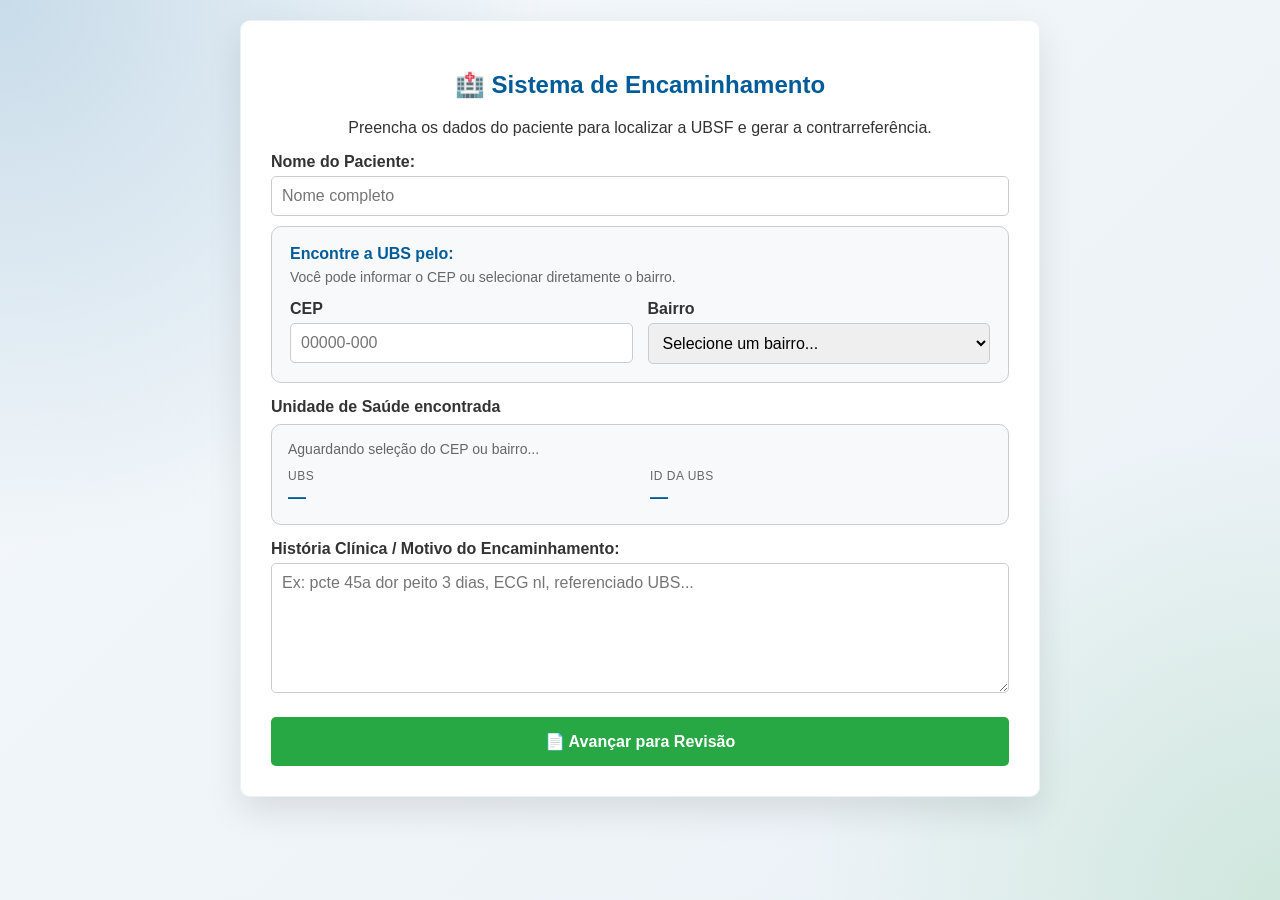
<file: index.html>
<!DOCTYPE html>
<html lang="pt-BR">
<head>
  <meta charset="UTF-8">
  <meta name="viewport" content="width=device-width, initial-scale=1.0">
  <title>Sistema de Contrarreferência - SUS Campina Grande</title>

  <link rel="stylesheet" href="css/style.css">
  <link rel="stylesheet" href="css/print.css" media="print">
</head>
<body>
  <main class="app">
    <section class="container" id="tela-formulario">
      <header class="page-header">
        <h1>🏥 Sistema de Encaminhamento</h1>
        <p>Preencha os dados do paciente para localizar a UBSF e gerar a contrarreferência.</p>
      </header>

      <form id="form-encaminhamento">
        <div class="form-group">
          <label for="paciente">Nome do Paciente:</label>
          <input type="text" id="paciente" name="paciente" placeholder="Nome completo">
        </div>

        <div class="form-group">
          <div class="campo-opcao">
            <p class="campo-opcao-titulo">Encontre a UBS pelo:</p>
            <p class="campo-opcao-subtitulo">Você pode informar o CEP ou selecionar diretamente o bairro.</p>

            <div class="linha-opcoes">
              <div class="coluna-opcao">
                <label for="cep">CEP</label>
                <input type="text" id="cep" name="cep" placeholder="00000-000" maxlength="9">
                <div id="loading-cep" class="loading">Buscando endereço...</div>
              </div>

              <div class="coluna-opcao">
                <label for="bairro">Bairro</label>
                <select id="bairro" name="bairro">
                  <option value="">Selecione...</option>
                </select>
              </div>
            </div>
          </div>
        </div>

        <div class="form-group">
          <label>Unidade de Saúde encontrada</label>

          <div class="resultado-ubs" id="resultado-ubs">
            <p class="resultado-ubs-status" id="ubs-status">
              Aguardando seleção do CEP ou bairro...
            </p>

            <div class="resultado-ubs-info">
              <div class="resultado-ubs-item">
                <span class="resultado-ubs-label">UBS</span>
                <strong id="ubs-encontrada">—</strong>
              </div>

              <div class="resultado-ubs-item">
                <span class="resultado-ubs-label">ID da UBS</span>
                <strong id="ubs-id">—</strong>
              </div>
            </div>
          </div>
        </div>

        <div class="form-group">
          <label for="historia">História Clínica / Motivo do Encaminhamento:</label>
          <textarea id="historia" name="historia" rows="6" placeholder="Ex: pcte 45a dor peito 3 dias, ECG nl, referenciado UBS..."></textarea>
        </div>

        <button type="button" id="btn-avancar" class="btn-principal">
          📄 Avançar para Revisão
        </button>
      </form>
    </section>

    <section class="container" id="tela-preview">
      <header class="page-header">
        <h2>Revisão do Encaminhamento</h2>
        <p>É possíve alterar a descrição apenas clicando no campo abaixo. Após os ajustes, gere o documento finalizado para o paciente clicando em 'Confirmar e Imprimir'.</p>
      </header>

      <div class="card-revisao">
        <p><strong>Paciente:</strong> <span id="rev-paciente"></span></p>
        <p><strong>Unidade de Destino:</strong> <span id="rev-ubs" class="texto-destaque"></span></p>
        <p><strong>ID da UBS:</strong> <span id="rev-ubs-id"></span></p>

        <div class="form-group">
          <label for="rev-historia">História Clínica / Conduta (Melhorada por IA):</label>
          <textarea id="rev-historia" name="rev-historia" rows="8"></textarea>
        </div>
      </div>

      <div class="botoes-acao">
        <button type="button" class="btn-voltar" id="btn-voltar">⬅️ Voltar</button>
        <button type="button" class="btn-principal" id="btn-imprimir">🖨️ Confirmar e Imprimir</button>
      </div>
    </section>

    <section id="documento-oficial">
      <div class="cabecalho">
        <h2>PREFEITURA MUNICIPAL DE CAMPINA GRANDE</h2>
        <h3>SECRETARIA MUNICIPAL DE SAÚDE</h3>
        <p>CONTRARREFERÊNCIA / ENCAMINHAMENTO</p>
      </div>

      <div class="campo-impresso"><strong>Paciente:</strong> <br> <span id="print-paciente"></span></div>
      <div class="campo-impresso">
        <strong>Unidade de Destino (UBSF/Centro de Saúde):</strong> <br>
        <span id="print-ubs"></span>
      </div>

      <div class="campo-impresso">
        <strong>ID da UBS:</strong> <br>
        <span id="print-ubs-id"></span>
      </div>

      <hr>

      <h3>Histórico Clínico e Conduta:</h3>
      <div class="campo-impresso" id="print-historia"></div>

      <div class="assinatura">
        Assinatura e Carimbo do Médico<br>
        Urgência/Emergência
      </div>

      <div class="rodape-sis">
        Documento gerado eletronicamente pelo Sistema Integrado de Saúde.
      </div>

      <div class="versao-canto">
        v3.2.0
      </div>
    </section>
  </main>

  <script src="js/data.js" defer></script>
  <script src="js/app.js" defer></script>
</body>
</html>
</file>
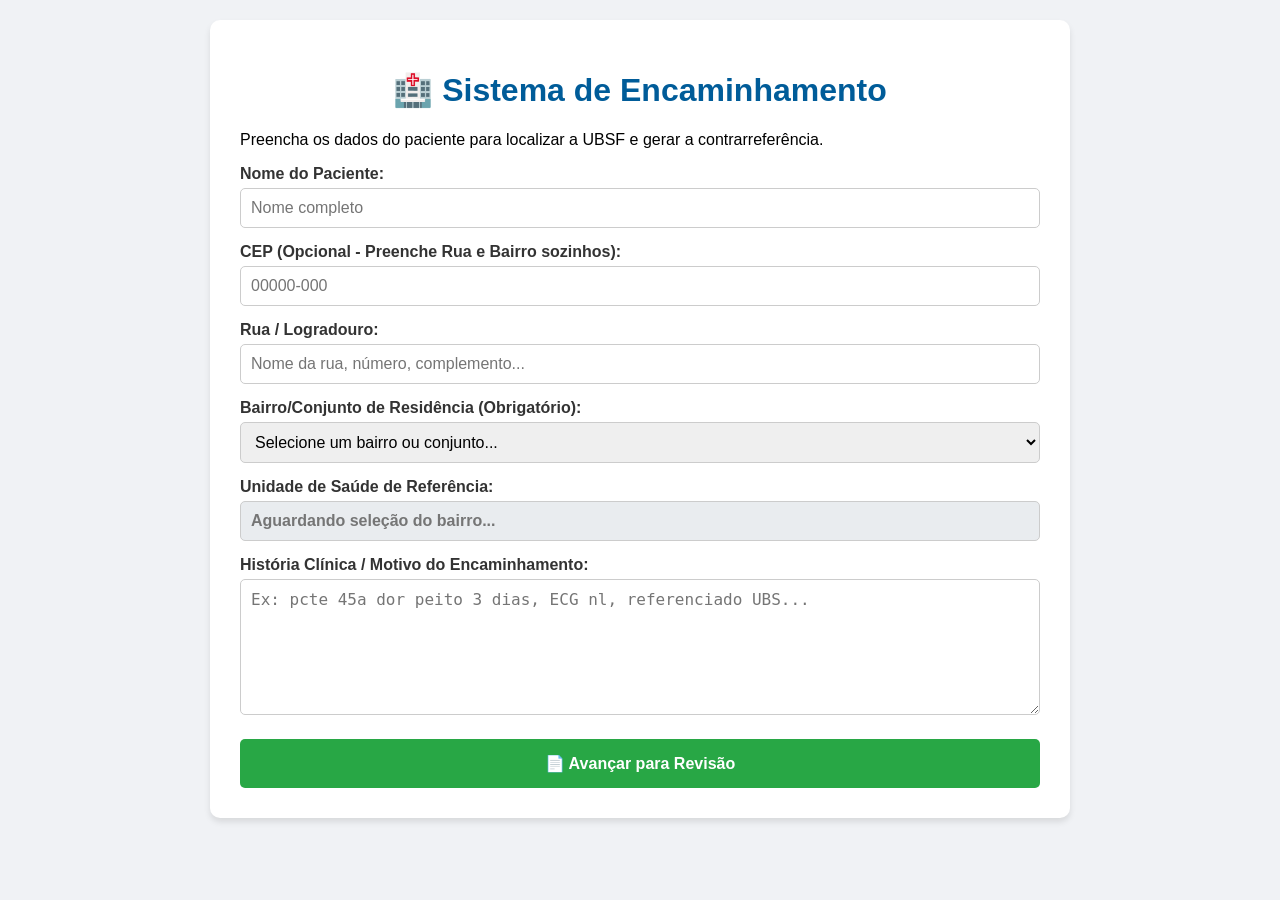
<file: index1.html>
<!DOCTYPE html>
<html lang="pt-BR">
<head>
    <meta charset="UTF-8">
    <meta name="viewport" content="width=device-width, initial-scale=1.0">
    <title>Sistema de Contrarreferência - SUS Campina Grande</title>
    <style>
        /* =========================================
           ESTILO DA TELA (O que o médico vê no PC)
           ========================================= */
        body { 
            font-family: 'Segoe UI', Tahoma, Geneva, Verdana, sans-serif; 
            background-color: #f0f2f5; 
            margin: 0; 
            padding: 20px; 
        }
        .container { 
            max-width: 800px; 
            margin: 0 auto; 
            background: white; 
            padding: 30px; 
            border-radius: 10px; 
            box-shadow: 0 4px 6px rgba(0,0,0,0.1); 
        }
        h1, h2 { color: #005c99; text-align: center; }
        label { display: block; margin-top: 15px; font-weight: bold; color: #333; }
        select, textarea, input { 
            width: 100%; 
            padding: 10px; 
            margin-top: 5px; 
            border: 1px solid #ccc; 
            border-radius: 5px; 
            font-size: 16px; 
            box-sizing: border-box;
        }
        .botoes-acao {
            display: flex;
            gap: 15px;
            margin-top: 25px;
        }
        button { 
            color: white; 
            padding: 15px; 
            border: none; 
            border-radius: 5px; 
            cursor: pointer; 
            font-size: 16px; 
            width: 100%; 
            font-weight: bold;
            transition: opacity 0.2s;
        }
        button:hover { opacity: 0.8; }
        button:disabled { background-color: #6c757d; cursor: not-allowed; opacity: 0.7; }
        
        .btn-principal { background-color: #28a745; margin-top: 20px;}
        .btn-voltar { background-color: #6c757d; }
        .btn-alterar { background-color: #ffc107; color: #333; }

        .loading { color: #005c99; font-size: 14px; display: none; margin-top: 5px;}

        /* Telas */
        #tela-preview { display: none; }
        #documento-oficial { display: none; }

        /* =========================================
           CONFIGURAÇÃO DE IMPRESSÃO (PDF)
           ========================================= */
        @media print {
            @page { size: A4; margin: 0; }
            body { margin: 0; padding: 0; background: white; }
            body * { visibility: hidden; }
            .container { display: none !important; }

            #documento-oficial, #documento-oficial * { visibility: visible; }

            #documento-oficial {
                position: absolute; left: 0; top: 0; width: 100%;
                padding: 2.5cm 2.5cm 2.5cm 3cm; 
                box-sizing: border-box;
                font-family: 'Times New Roman', Times, serif;
                font-size: 12pt; color: black; display: block;
            }

            .cabecalho { text-align: center; border-bottom: 2px solid black; padding-bottom: 15px; margin-bottom: 30px; }
            .cabecalho h2 { font-size: 16pt; margin: 5px 0; text-transform: uppercase; color: black; }
            .cabecalho h3 { font-size: 14pt; margin: 5px 0; font-weight: normal; }
            .cabecalho p { font-size: 12pt; margin: 10px 0; font-weight: bold; letter-spacing: 1px; }

            .campo-impresso { margin-bottom: 25px; font-size: 13pt; line-height: 1.6; }
            strong { font-weight: bold; }
            hr { margin: 30px 0; border: 0; border-top: 1px solid #000; }

            #print-historia { text-align: justify; min-height: 100px; white-space: pre-wrap; }

            .assinatura { margin-top: 100px; text-align: center; border-top: 1px solid black; width: 60%; margin-left: auto; margin-right: auto; padding-top: 10px; }
            
            .rodape-sis { position: fixed; bottom: 1cm; left: 0; width: 100%; text-align: center; font-size: 9pt; color: #555; }
            .versao-canto { position: fixed; bottom: 1cm; right: 2cm; font-size: 8pt; color: #ccc; }
        }
    </style>
</head>
<body>

    <div class="container" id="tela-formulario">
        <h1>🏥 Sistema de Encaminhamento</h1>
        <p>Preencha os dados do paciente para localizar a UBSF e gerar a contrarreferência.</p>

        <label for="paciente">Nome do Paciente:</label>
        <input type="text" id="paciente" placeholder="Nome completo">

        <label for="cep">CEP (Opcional - Preenche Rua e Bairro sozinhos):</label>
        <input type="text" id="cep" placeholder="00000-000" onblur="buscarCEP()" maxlength="9">
        <div id="loading-cep" class="loading">Buscando endereço...</div>

        <label for="rua">Rua / Logradouro:</label>
        <input type="text" id="rua" placeholder="Nome da rua, número, complemento...">

        <label for="bairro">Bairro/Conjunto de Residência (Obrigatório):</label>
        <select id="bairro" onchange="localizarUBS()">
            <option value="">Selecione um bairro ou conjunto...</option>
            <option value="Acácio Figueiredo (Catingueira)">Acácio Figueiredo (Catingueira)</option>
            <option value="Alto Branco">Alto Branco</option>
            <option value="Alto da Serra (Cuités)">Alto da Serra (Cuités)</option>
            <option value="Altos de Campina (Cidades)">Altos de Campina (Cidades)</option>
            <option value="Araxá">Araxá</option>
            <option value="Bairro das Cidades">Bairro das Cidades</option>
            <option value="Bairro das Nações">Bairro das Nações</option>
            <option value="Bela Vista">Bela Vista</option>
            <option value="Belo Monte (Nova Brasília)">Belo Monte (Nova Brasília)</option>
            <option value="Bodocongó">Bodocongó</option>
            <option value="Castelo Branco">Castelo Branco</option>
            <option value="Catolé">Catolé</option>
            <option value="Catolé de Zé Ferreira">Catolé de Zé Ferreira</option>
            <option value="Centenário">Centenário</option>
            <option value="Centro">Centro</option>
            <option value="Colinas do Oeste">Colinas do Oeste</option>
            <option value="Colinas do Sol (Malvinas)">Colinas do Sol (Malvinas)</option>
            <option value="Complexo Aluizio Campos (Ligeiro)">Complexo Aluizio Campos (Ligeiro)</option>
            <option value="Conceição">Conceição</option>
            <option value="Conjunto Acácio Figueiredo (Três Irmãs)">Conjunto Acácio Figueiredo (Três Irmãs)</option>
            <option value="Conjunto Chico Mendes (Malvinas)">Conjunto Chico Mendes (Malvinas)</option>
            <option value="Conjunto Cinza (Três Irmãs)">Conjunto Cinza (Três Irmãs)</option>
            <option value="Conjunto Irmãos Alexandrino">Conjunto Irmãos Alexandrino</option>
            <option value="Conjunto Mariz (Malvinas)">Conjunto Mariz (Malvinas)</option>
            <option value="Conjunto Pedro Gondim (Cidades)">Conjunto Pedro Gondim (Cidades)</option>
            <option value="Conjunto Raimundo Suassuna (Três Irmãs)">Conjunto Raimundo Suassuna (Três Irmãs)</option>
            <option value="Conjunto Ronaldo Cunha Lima (Três Irmãs)">Conjunto Ronaldo Cunha Lima (Três Irmãs)</option>
            <option value="Conjunto Severino Cabral (Bodocongó)">Conjunto Severino Cabral (Bodocongó)</option>
            <option value="Cruzeiro">Cruzeiro</option>
            <option value="Cuités">Cuités</option>
            <option value="Dinamérica">Dinamérica</option>
            <option value="Distrito de Catolé">Distrito de Catolé</option>
            <option value="Distrito dos Mecânicos (Jardim Paulistano)">Distrito dos Mecânicos (Jardim Paulistano)</option>
            <option value="Distrito Industrial">Distrito Industrial</option>
            <option value="Estação Velha">Estação Velha</option>
            <option value="Galante">Galante</option>
            <option value="Glória 1 (Nova Brasília)">Glória 1 (Nova Brasília)</option>
            <option value="Glória 2 (Nova Brasília)">Glória 2 (Nova Brasília)</option>
            <option value="Itararé">Itararé</option>
            <option value="Jardim América (Nova Brasília)">Jardim América (Nova Brasília)</option>
            <option value="Jardim Bellagio (Três Irmãs)">Jardim Bellagio (Três Irmãs)</option>
            <option value="Jardim Borborema">Jardim Borborema</option>
            <option value="Jardim Continental">Jardim Continental</option>
            <option value="Jardim Europa (Nova Brasília)">Jardim Europa (Nova Brasília)</option>
            <option value="Jardim Menezes">Jardim Menezes</option>
            <option value="Jardim Paulistano">Jardim Paulistano</option>
            <option value="Jardim Quarenta">Jardim Quarenta</option>
            <option value="Jardim Tavares">Jardim Tavares</option>
            <option value="Jardim Verdejante">Jardim Verdejante</option>
            <option value="Jardim Vitória">Jardim Vitória</option>
            <option value="Jardim Walnyza (Velame)">Jardim Walnyza (Velame)</option>
            <option value="Jeremias">Jeremias</option>
            <option value="José Pinheiro">José Pinheiro</option>
            <option value="Juracy Palhano (Nações)">Juracy Palhano (Nações)</option>
            <option value="Lauritzen">Lauritzen</option>
            <option value="Liberdade">Liberdade</option>
            <option value="Ligeiro">Ligeiro</option>
            <option value="Loteamento Alameda (Serrotão)">Loteamento Alameda (Serrotão)</option>
            <option value="Loteamento Altiplano Serra Rica (Cuités)">Loteamento Altiplano Serra Rica (Cuités)</option>
            <option value="Loteamento Bento Figueiredo (Monte Santo/Univ.)">Loteamento Bento Figueiredo (Monte Santo/Univ.)</option>
            <option value="Loteamento Grande Campina (Serrotão)">Loteamento Grande Campina (Serrotão)</option>
            <option value="Loteamento João Paulo II (Ramadinha)">Loteamento João Paulo II (Ramadinha)</option>
            <option value="Loteamento Portal dos Bosques (Serrotão)">Loteamento Portal dos Bosques (Serrotão)</option>
            <option value="Louzeiro">Louzeiro</option>
            <option value="Malvinas">Malvinas</option>
            <option value="Marinho">Marinho</option>
            <option value="Mirante">Mirante</option>
            <option value="Monte Castelo">Monte Castelo</option>
            <option value="Monte Santo">Monte Santo</option>
            <option value="Mutirão do Serrotão">Mutirão do Serrotão</option>
            <option value="Nova Brasília">Nova Brasília</option>
            <option value="Novo Araxá">Novo Araxá</option>
            <option value="Novo Bodocongó">Novo Bodocongó</option>
            <option value="Novo Cruzeiro">Novo Cruzeiro</option>
            <option value="Novo Horizonte">Novo Horizonte</option>
            <option value="Palmeira">Palmeira</option>
            <option value="Palmeira Imperial">Palmeira Imperial</option>
            <option value="Pedregal">Pedregal</option>
            <option value="Ponto Cem Réis">Ponto Cem Réis</option>
            <option value="Portal de Campina (Três Irmãs)">Portal de Campina (Três Irmãs)</option>
            <option value="Portal Sudoeste (Três Irmãs)">Portal Sudoeste (Três Irmãs)</option>
            <option value="Prata">Prata</option>
            <option value="Presidente Médici">Presidente Médici</option>
            <option value="Quarenta">Quarenta</option>
            <option value="Ramadinha (I e II)">Ramadinha (I e II)</option>
            <option value="Ressurreição 1 (Acácio Figueiredo e Presidente Médici)">Ressurreição 1 (Acácio Figueiredo e Presidente Médici)</option>
            <option value="Ressurreição 2">Ressurreição 2</option>
            <option value="Rocha Cavalcante (Três Irmãs)">Rocha Cavalcante (Três Irmãs)</option>
            <option value="Rosa Cruz (Cruzeiro)">Rosa Cruz (Cruzeiro)</option>
            <option value="Sandra Cavalcante">Sandra Cavalcante</option>
            <option value="Santa Cruz">Santa Cruz</option>
            <option value="Santa Rosa">Santa Rosa</option>
            <option value="Santa Terezinha">Santa Terezinha</option>
            <option value="Santo Antônio">Santo Antônio</option>
            <option value="São Januário (Bodocongó)">São Januário (Bodocongó)</option>
            <option value="São José">São José</option>
            <option value="São José da Mata">São José da Mata</option>
            <option value="Serra da Borborema">Serra da Borborema</option>
            <option value="Serrotão">Serrotão</option>
            <option value="Sítio Estreito (I, II e III)">Sítio Estreito (I, II e III)</option>
            <option value="Sítio Lucas (I e II)">Sítio Lucas (I e II)</option>
            <option value="Tambor">Tambor</option>
            <option value="Três Irmãs">Três Irmãs</option>
            <option value="Universitário">Universitário</option>
            <option value="Velame">Velame</option>
            <option value="Vila dos Teimosos (Bodocongó)">Vila dos Teimosos (Bodocongó)</option>
            <option value="Vila Olímpia (Cuités)">Vila Olímpia (Cuités)</option>
        </select>

        <label for="ubs-encontrada">Unidade de Saúde de Referência:</label>
        <input type="text" id="ubs-encontrada" readonly placeholder="Aguardando seleção do bairro..." style="background-color: #e9ecef; font-weight: bold; color: #d9534f;">

        <label for="historia">História Clínica / Motivo do Encaminhamento:</label>
        <textarea id="historia" rows="6" placeholder="Ex: pcte 45a dor peito 3 dias, ECG nl, referenciado UBS..."></textarea>
        
        <button id="btn-avancar" class="btn-principal" onclick="irParaRevisao()">📄 Avançar para Revisão</button>
    </div>

    <div class="container" id="tela-preview">
        <h2>Revisão do Encaminhamento</h2>
        <p>Revise os dados antes de gerar o documento finalizado para o paciente.</p>

        <div style="background-color: #f8f9fa; padding: 15px; border-radius: 5px; border: 1px solid #ccc;">
            <p><strong>Paciente:</strong> <span id="rev-paciente"></span></p>
            <p><strong>Endereço:</strong> <span id="rev-endereco"></span></p>
            <p><strong>Unidade de Destino:</strong> <span id="rev-ubs" style="color: #d9534f; font-weight: bold;"></span></p>
            
            <label for="rev-historia">História Clínica / Conduta (Melhorada por IA):</label>
            <textarea id="rev-historia" rows="8"></textarea>
        </div>

        <div class="botoes-acao">
            <button class="btn-voltar" onclick="voltarParaForm()">⬅️ Voltar</button>
            <button class="btn-alterar" onclick="alterarDescricao()">✏️ Alterar Descrição</button>
            <button class="btn-principal" onclick="confirmarEImprimir()">🖨️ Confirmar e Imprimir</button>
        </div>
    </div>

    <div id="documento-oficial">
        <div class="cabecalho">
            <h2>PREFEITURA MUNICIPAL DE CAMPINA GRANDE</h2>
            <h3>SECRETARIA MUNICIPAL DE SAÚDE</h3>
            <p>CONTRARREFERÊNCIA / ENCAMINHAMENTO</p>
        </div>
        
        <div class="campo-impresso"><strong>Paciente:</strong> <br> <span id="print-paciente"></span></div>
        <div class="campo-impresso"><strong>Endereço Residencial:</strong> <br> <span id="print-endereco"></span></div>
        <div class="campo-impresso"><strong>Unidade de Destino (UBSF/Centro de Saúde):</strong> <br> <span id="print-ubs"></span></div>
        
        <hr>
        
        <h3>Histórico Clínico e Conduta:</h3>
        <div class="campo-impresso" id="print-historia"></div>

        <div class="assinatura">
            Assinatura e Carimbo do Médico<br>
            Urgência/Emergência
        </div>
        
        <div class="rodape-sis">
            Documento gerado eletronicamente pelo Sistema Integrado de Saúde.
        </div>
        <div class="versao-canto">
            v3.2.0 - Gemini 2.5 Atualizado
        </div>
    </div>

    <script>
        // ==========================================
        // 🚨 CONFIGURAÇÃO DA INTELIGÊNCIA ARTIFICIAL
        // ==========================================
        const GEMINI_API_KEY = 'AIzaSyDJZE4pDd6wF1U__6DGbTFGeXxDzhyXias'; 

        // BANCO DE DADOS (UBSF)
        const baseDeDados = {
            "Acácio Figueiredo (Catingueira)": "UBSF Acácio Figueiredo",
            "Alto Branco": "UBSF Alto Branco",
            "Alto da Serra (Cuités)": "UBSF Cuités (Alto da Serra)",
            "Altos de Campina (Cidades)": "UBSF Bairro das Cidades",
            "Araxá": "UBSF Araxá",
            "Bairro das Cidades": "UBSF Bairro das Cidades",
            "Bairro das Nações": "UBSF Bairro das Nações",
            "Bela Vista": "UBSF Bela Vista",
            "Belo Monte (Nova Brasília)": "UBSF Nova Brasília (Belo Monte)",
            "Bodocongó": "UBSF Bodocongó",
            "Castelo Branco": "UBSF Castelo Branco",
            "Catolé": "UBSF Catolé",
            "Catolé de Zé Ferreira": "UBSF Catolé de Zé Ferreira",
            "Centenário": "UBSF Centenário",
            "Centro": "Centro de Saúde Francisco Pinto",
            "Colinas do Oeste": "UBSF Colinas do Oeste",
            "Colinas do Sol (Malvinas)": "UBSF Malvinas",
            "Complexo Aluizio Campos (Ligeiro)": "UBSF Aluizio Campos",
            "Conceição": "UBSF Conceição",
            "Conjunto Acácio Figueiredo (Três Irmãs)": "UBSF Três Irmãs",
            "Conjunto Chico Mendes (Malvinas)": "UBSF Chico Mendes",
            "Conjunto Cinza (Três Irmãs)": "UBSF Conjunto Cinza",
            "Conjunto Irmãos Alexandrino": "UBSF Irmãos Alexandrino",
            "Conjunto Mariz (Malvinas)": "UBSF Malvinas",
            "Conjunto Pedro Gondim (Cidades)": "UBSF Pedro Gondim",
            "Conjunto Raimundo Suassuna (Três Irmãs)": "UBSF Raimundo Suassuna",
            "Conjunto Ronaldo Cunha Lima (Três Irmãs)": "UBSF Ronaldo Cunha Lima",
            "Conjunto Severino Cabral (Bodocongó)": "UBSF Severino Cabral",
            "Cruzeiro": "UBSF Cruzeiro",
            "Cuités": "UBSF Cuités",
            "Dinamérica": "UBSF Dinamérica",
            "Distrito de Catolé": "UBSF Distrito de Catolé",
            "Distrito dos Mecânicos (Jardim Paulistano)": "UBSF Distrito dos Mecânicos",
            "Distrito Industrial": "UBSF Distrito Industrial",
            "Estação Velha": "UBSF Estação Velha",
            "Galante": "UBSF Galante",
            "Glória 1 (Nova Brasília)": "UBSF Nova Brasília (Glória)",
            "Glória 2 (Nova Brasília)": "UBSF Nova Brasília (Glória)",
            "Itararé": "UBSF Itararé",
            "Jardim América (Nova Brasília)": "UBSF Nova Brasília",
            "Jardim Bellagio (Três Irmãs)": "UBSF Três Irmãs",
            "Jardim Borborema": "UBSF Jardim Borborema",
            "Jardim Continental": "UBSF Jardim Continental",
            "Jardim Europa (Nova Brasília)": "UBSF Nova Brasília",
            "Jardim Menezes": "UBSF Jardim Menezes",
            "Jardim Paulistano": "UBSF Jardim Paulistano",
            "Jardim Quarenta": "UBSF Jardim Quarenta",
            "Jardim Tavares": "UBSF Jardim Tavares",
            "Jardim Verdejante": "UBSF Jardim Verdejante",
            "Jardim Vitória": "UBSF Jardim Vitória",
            "Jardim Walnyza (Velame)": "UBSF Velame",
            "Jeremias": "UBSF Jeremias",
            "José Pinheiro": "UBSF José Pinheiro",
            "Juracy Palhano (Nações)": "UBSF Nações",
            "Lauritzen": "UBSF Lauritzen",
            "Liberdade": "UBSF Liberdade",
            "Ligeiro": "UBSF Ligeiro",
            "Loteamento Alameda (Serrotão)": "UBSF Serrotão",
            "Loteamento Altiplano Serra Rica (Cuités)": "UBSF Cuités",
            "Loteamento Bento Figueiredo (Monte Santo/Univ.)": "UBSF Bento Figueiredo",
            "Loteamento Grande Campina (Serrotão)": "UBSF Serrotão",
            "Loteamento João Paulo II (Ramadinha)": "UBSF Ramadinha",
            "Loteamento Portal dos Bosques (Serrotão)": "UBSF Serrotão",
            "Louzeiro": "UBSF Louzeiro",
            "Malvinas": "UBSF Malvinas",
            "Marinho": "UBSF Marinho",
            "Mirante": "UBSF Mirante",
            "Monte Castelo": "UBSF Monte Castelo",
            "Monte Santo": "UBSF Monte Santo",
            "Mutirão do Serrotão": "UBSF Mutirão do Serrotão",
            "Nova Brasília": "UBSF Nova Brasília",
            "Novo Araxá": "UBSF Novo Araxá",
            "Novo Bodocongó": "UBSF Novo Bodocongó",
            "Novo Cruzeiro": "UBSF Novo Cruzeiro",
            "Novo Horizonte": "UBSF Novo Horizonte",
            "Palmeira": "UBSF Palmeira",
            "Palmeira Imperial": "UBSF Palmeira Imperial",
            "Pedregal": "UBSF Pedregal",
            "Ponto Cem Réis": "UBSF Ponto Cem Réis",
            "Portal de Campina (Três Irmãs)": "UBSF Três Irmãs",
            "Portal Sudoeste (Três Irmãs)": "UBSF Portal Sudoeste",
            "Prata": "Centro de Saúde da Prata",
            "Presidente Médici": "UBSF Presidente Médici",
            "Quarenta": "UBSF Quarenta",
            "Ramadinha (I e II)": "UBSF Ramadinha",
            "Ressurreição 1 (Acácio Figueiredo e Presidente Médici)": "UBSF Ressurreição",
            "Ressurreição 2": "UBSF Ressurreição 2",
            "Rocha Cavalcante (Três Irmãs)": "UBSF Rocha Cavalcante",
            "Rosa Cruz (Cruzeiro)": "UBSF Rosa Cruz",
            "Sandra Cavalcante": "UBSF Sandra Cavalcante",
            "Santa Cruz": "UBSF Santa Cruz",
            "Santa Rosa": "UBSF Santa Rosa",
            "Santa Terezinha": "UBSF Santa Terezinha",
            "Santo Antônio": "UBSF Santo Antônio",
            "São Januário (Bodocongó)": "UBSF Bodocongó",
            "São José": "UBSF São José",
            "São José da Mata": "UBSF São José da Mata",
            "Serra da Borborema": "UBSF Serra da Borborema",
            "Serrotão": "UBSF Serrotão",
            "Sítio Estreito (I, II e III)": "UBSF Sítio Estreito",
            "Sítio Lucas (I e II)": "UBSF Sítio Lucas",
            "Tambor": "UBSF Tambor",
            "Três Irmãs": "UBSF Três Irmãs",
            "Universitário": "UBSF Universitário",
            "Velame": "UBSF Velame",
            "Vila dos Teimosos (Bodocongó)": "UBSF Bodocongó",
            "Vila Olímpia (Cuités)": "UBSF Cuités"
        };

        // FUNÇÃO QUE RODA A IA POR DEBAIXO DOS PANOS
        async function melhorarTextoComIA(textoOriginal) {
            if (GEMINI_API_KEY === 'COLOQUE_SUA_NOVA_CHAVE_AQUI') {
                alert("❌ ERRO: Você esqueceu de colocar sua API Key nova no código!");
                return textoOriginal;
            }

            const promptMestre = `Reescreva as anotações médicas abaixo para que fiquem com um português correto, profissional e com boa fluidez. 
            REGRAS ABSOLUTAS: 
            1. APENAS corrija erros ortográficos, melhore a pontuação e expanda abreviações médicas comuns (ex: "pcte" para "paciente", "PA" para "Pressão Arterial").
            2. NÃO INVENTE, não deduza e não adicione NENHUM diagnóstico, sintoma, remédio ou dado que não esteja no texto original.
            3. NÃO use saudações (como "Olá"), não coloque títulos, não faça introduções nem comentários finais. Devolva EXATAMENTE E APENAS o texto clínico arrumado.
            
            Anotações do médico: ${textoOriginal}`;

            try {
                // AQUI ESTÁ O SEGREDO: O NOME DO MODELO FOI ATUALIZADO PARA gemini-2.5-flash
                const url = `https://generativelanguage.googleapis.com/v1beta/models/gemini-2.5-flash:generateContent?key=${GEMINI_API_KEY}`;
                
                const response = await fetch(url, {
                    method: 'POST',
                    headers: { 'Content-Type': 'application/json' },
                    body: JSON.stringify({
                        contents: [{ parts: [{ text: promptMestre }] }],
                        safetySettings: [
                            { category: "HARM_CATEGORY_DANGEROUS_CONTENT", threshold: "BLOCK_NONE" },
                            { category: "HARM_CATEGORY_HARASSMENT", threshold: "BLOCK_NONE" },
                            { category: "HARM_CATEGORY_HATE_SPEECH", threshold: "BLOCK_NONE" },
                            { category: "HARM_CATEGORY_SEXUALLY_EXPLICIT", threshold: "BLOCK_NONE" }
                        ]
                    })
                });

                const data = await response.json();

                if (!response.ok) {
                    alert("❌ ERRO DA API DO GEMINI:\nO Google recusou o acesso. Detalhe do erro:\n" + (data.error?.message || "Erro desconhecido. Verifique sua API Key."));
                    return textoOriginal;
                }

                if (data.candidates && data.candidates.length > 0) {
                    return data.candidates[0].content.parts[0].text.trim();
                } else {
                    alert("⚠️ A IA rodou, mas o Google bloqueou a resposta por segurança. O texto original será mantido.");
                    return textoOriginal; 
                }

            } catch (error) {
                alert("❌ ERRO NO SISTEMA:\nNão foi possível conectar à internet ou à IA. Erro: " + error.message);
                return textoOriginal; 
            }
        }

        // BUSCA CEP
        async function buscarCEP() {
            let cepInput = document.getElementById('cep').value;
            let cep = cepInput.replace(/\D/g, ''); 
            
            if (cep.length === 8) {
                document.getElementById('loading-cep').style.display = "block";
                try {
                    let response = await fetch(`https://viacep.com.br/ws/${cep}/json/`);
                    let data = await response.json();
                    
                    if (!data.erro) {
                        if (data.logradouro) {
                            document.getElementById('rua').value = data.logradouro;
                        } else {
                            document.getElementById('rua').value = ""; 
                            alert("Esse parece ser um CEP geral da cidade. A rua e o bairro precisam ser preenchidos manualmente.");
                        }
                        
                        let selectBairro = document.getElementById('bairro');
                        let bairroEncontrado = false;
                        
                        if (data.bairro) {
                            let apiBairro = data.bairro.normalize("NFD").replace(/[\u0300-\u036f]/g, "").toLowerCase().trim();
                            
                            let indiceExato = -1;
                            let indiceParcial = -1;

                            for (let i = 1; i < selectBairro.options.length; i++) {
                                let optionText = selectBairro.options[i].text.normalize("NFD").replace(/[\u0300-\u036f]/g, "").toLowerCase().trim();

                                if (optionText === apiBairro) {
                                    indiceExato = i;
                                    break; 
                                } else if (indiceExato === -1 && (optionText.includes(apiBairro) || apiBairro.includes(optionText))) {
                                    if (indiceParcial === -1) {
                                        indiceParcial = i; 
                                    }
                                }
                            }

                            if (indiceExato !== -1) {
                                selectBairro.selectedIndex = indiceExato;
                                bairroEncontrado = true;
                            } else if (indiceParcial !== -1) {
                                selectBairro.selectedIndex = indiceParcial;
                                bairroEncontrado = true;
                            }
                        }
                        
                        localizarUBS(); 
                        
                        if (!bairroEncontrado && data.bairro) {
                            alert(`O CEP achou a área "${data.bairro}", mas ela não casou perfeitamente. Por favor, escolha a opção mais próxima no menu.`);
                        }
                    } else {
                        alert("⚠️ CEP não encontrado. Verifique se os números estão corretos.");
                    }
                } catch (error) {
                    alert("⚠️ Erro de conexão ao buscar o CEP. O sistema dos Correios pode estar instável.");
                    console.error("Erro na busca de CEP", error);
                } finally {
                    document.getElementById('loading-cep').style.display = "none";
                }
            } else if (cep.length > 0 && cep.length < 8) {
                alert("⚠️ O CEP está incompleto. Ele precisa ter 8 números.");
            }
        }

        function localizarUBS() {
            const bairroSelecionado = document.getElementById('bairro').value;
            const campoUBS = document.getElementById('ubs-encontrada');
            if (bairroSelecionado && baseDeDados[bairroSelecionado]) {
                campoUBS.value = baseDeDados[bairroSelecionado];
            } else {
                campoUBS.value = "";
            }
        }

        // NAVEGAÇÃO E AÇÃO DO BOTÃO "AVANÇAR" COM IA EMBUTIDA
        async function irParaRevisao() {
            const nome = document.getElementById('paciente').value;
            const rua = document.getElementById('rua').value;
            const bairro = document.getElementById('bairro').value;
            const ubs = document.getElementById('ubs-encontrada').value;
            const historiaOriginal = document.getElementById('historia').value.trim();

            if(!nome || !bairro || !historiaOriginal || !ubs) {
                alert("Por favor, preencha pelo menos o Nome do Paciente, Bairro (para localizar a UBS) e a História Clínica.");
                return;
            }

            const btnAvancar = document.getElementById('btn-avancar');
            const textoOriginalBtn = btnAvancar.innerText;
            
            btnAvancar.innerText = "⏳ Estruturando texto com IA...";
            btnAvancar.disabled = true;

            const historiaMelhorada = await melhorarTextoComIA(historiaOriginal);

            btnAvancar.innerText = textoOriginalBtn;
            btnAvancar.disabled = false;

            document.getElementById('rev-paciente').innerText = nome;
            let enderecoCompleto = rua ? `${rua}, Bairro/Conjunto: ${bairro}` : `Bairro/Conjunto: ${bairro}`;
            document.getElementById('rev-endereco').innerText = enderecoCompleto;
            document.getElementById('rev-ubs').innerText = ubs;
            
            document.getElementById('rev-historia').value = historiaMelhorada;

            document.getElementById('tela-formulario').style.display = "none";
            document.getElementById('tela-preview').style.display = "block";
        }

        function voltarParaForm() {
            document.getElementById('historia').value = document.getElementById('rev-historia').value;
            document.getElementById('tela-preview').style.display = "none";
            document.getElementById('tela-formulario').style.display = "block";
        }

        function alterarDescricao() {
            const areaTexto = document.getElementById('rev-historia');
            areaTexto.focus();
            const val = areaTexto.value;
            areaTexto.value = '';
            areaTexto.value = val;
        }

        function confirmarEImprimir() {
            const nome = document.getElementById('rev-paciente').innerText;
            const endereco = document.getElementById('rev-endereco').innerText;
            const ubs = document.getElementById('rev-ubs').innerText;
            const historiaFinal = document.getElementById('rev-historia').value;

            document.getElementById('print-paciente').innerText = nome;
            document.getElementById('print-endereco').innerText = endereco;
            document.getElementById('print-ubs').innerText = ubs;
            document.getElementById('print-historia').innerText = historiaFinal;

            window.print();
        }
    </script>
</body>
</html>
</file>
<file: css/style.css>
/* =========================================
   VARIÁVEIS
   ========================================= */
:root {
  --cor-primaria: #005c99;
  --cor-fundo: #f0f2f5;
  --cor-texto: #333;
  --cor-borda: #ccc;
  --cor-branca: #fff;
  --cor-sucesso: #28a745;
  --cor-secundaria: #6c757d;
  --cor-alerta: #ffc107;

  --raio: 10px;
  --raio-menor: 5px;
  --sombra: 0 4px 6px rgba(0, 0, 0, 0.1);
}

/* =========================================
   BASE
   ========================================= */
* {
  box-sizing: border-box;
}

body {
  margin: 0;
  padding: 20px;
  font-family: 'Segoe UI', Tahoma, Geneva, Verdana, sans-serif;
  color: var(--cor-texto);
  background-color: #eef3f7;
  background-image:
    radial-gradient(circle at top left, rgba(0, 92, 153, 0.18) 0%, transparent 35%),
    radial-gradient(circle at bottom right, rgba(40, 167, 69, 0.14) 0%, transparent 30%),
    linear-gradient(135deg, #f4f8fb 0%, #eaf1f6 100%);
  background-attachment: fixed;
}

input,
select,
textarea,
button {
  font: inherit;
}

/* =========================================
   LAYOUT
   ========================================= */
.app {
  width: 100%;
}

.container {
  max-width: 800px;
  margin: 0 auto;
  background: rgba(255, 255, 255, 0.98);
  padding: 30px;
  border-radius: var(--raio);
  box-shadow: 0 14px 35px rgba(0, 0, 0, 0.10);
  border: 1px solid rgba(0, 92, 153, 0.08);
}

.page-header h1,
.page-header h2 {
  color: var(--cor-primaria);
  text-align: center;
}

.page-header p {
  text-align: center;
  margin-top: 10px;
}

/* =========================================
   FORMULÁRIOS
   ========================================= */
label {
  display: block;
  margin-top: 15px;
  font-weight: bold;
  color: var(--cor-texto);
}

select,
textarea,
input {
  width: 100%;
  padding: 10px;
  margin-top: 5px;
  border: 1px solid var(--cor-borda);
  border-radius: var(--raio-menor);
  font-size: 16px;
}

textarea {
  resize: vertical;
}

/* =========================================
   BOTÕES
   ========================================= */
.botoes-acao {
  display: flex;
  gap: 15px;
  margin-top: 25px;
}

button {
  width: 100%;
  padding: 15px;
  border: none;
  border-radius: var(--raio-menor);
  cursor: pointer;
  font-size: 16px;
  font-weight: bold;
  color: white;
  transition: opacity 0.2s;
}

button:hover {
  opacity: 0.8;
}

button:disabled {
  background-color: var(--cor-secundaria);
  cursor: not-allowed;
  opacity: 0.7;
}

.btn-principal {
  background-color: var(--cor-sucesso);
}

.btn-voltar {
  background-color: var(--cor-secundaria);
}

#btn-avancar {
  margin-top: 20px;
}

/* =========================================
   ESTADOS
   ========================================= */
.loading {
  display: none;
  margin-top: 5px;
  font-size: 14px;
  color: var(--cor-primaria);
}

/* =========================================
   TELAS
   ========================================= */
   #tela-preview,
   #documento-oficial {
     display: none;
    }

/* =========================================
    CEP OU BAIRRO
  ========================================= */

.campo-opcao {
  background-color: #f8f9fa;
  border: 1px solid var(--cor-borda);
  border-radius: var(--raio);
  padding: 18px;
  margin-top: 10px;
}

.campo-opcao-titulo {
  margin: 0;
  font-size: 16px;
  font-weight: bold;
  color: var(--cor-primaria);
}

.campo-opcao-subtitulo {
  margin: 6px 0 15px;
  font-size: 14px;
  color: #666;
}

.linha-opcoes {
  display: flex;
  gap: 15px;
  align-items: flex-start;
}

@media (max-width: 768px) {
  .linha-opcoes {
    flex-direction: column;
  }
}

.coluna-opcao {
  flex: 1;
}

.coluna-opcao label {
  margin-top: 0;
}

/* =========================================
    RESULTADO DA BUSCA DA UBS
  ========================================= */


.resultado-ubs {
  margin-top: 8px;
  padding: 16px;
  border: 1px solid var(--cor-borda);
  border-radius: var(--raio);
  background-color: #f8f9fa;
}

.resultado-ubs-status {
  margin: 0 0 12px;
  font-size: 14px;
  color: #666;
}

.resultado-ubs-info {
  display: flex;
  gap: 20px;
  flex-wrap: wrap;
}

.resultado-ubs-item {
  flex: 1;
  min-width: 180px;
}

.resultado-ubs-label {
  display: block;
  margin-bottom: 4px;
  font-size: 12px;
  text-transform: uppercase;
  letter-spacing: 0.5px;
  color: #666;
}

.resultado-ubs-item strong {
  font-size: 18px;
  color: var(--cor-primaria);
}

.resultado-ubs--ativo {
  border-color: var(--cor-primaria);
  background-color: #eef6fc;
}
</file>
<file: css/print.css>
@media print {
  @page {
    size: A4;
    margin: 0;
  }

  body {
    margin: 0;
    padding: 0;
    background: white;
  }

  body * {
    visibility: hidden;
  }

  .container {
    display: none !important;
  }

  #documento-oficial,
  #documento-oficial * {
    visibility: visible;
  }

  #documento-oficial {
    position: absolute;
    left: 0;
    top: 0;
    width: 100%;
    display: block;
    padding: 2.5cm 2.5cm 2.5cm 3cm;
    box-sizing: border-box;
    font-family: 'Times New Roman', Times, serif;
    font-size: 12pt;
    color: black;
    background: white;
  }

  .cabecalho {
    text-align: center;
    border-bottom: 2px solid black;
    padding-bottom: 15px;
    margin-bottom: 30px;
  }

  .cabecalho h2 {
    margin: 5px 0;
    font-size: 16pt;
    color: black;
    text-transform: uppercase;
  }

  .cabecalho h3 {
    margin: 5px 0;
    font-size: 14pt;
    font-weight: normal;
  }

  .cabecalho p {
    margin: 10px 0;
    font-size: 12pt;
    font-weight: bold;
    letter-spacing: 1px;
  }

  .campo-impresso {
    margin-bottom: 25px;
    font-size: 13pt;
    line-height: 1.6;
  }

  strong {
    font-weight: bold;
  }

  hr {
    margin: 30px 0;
    border: 0;
    border-top: 1px solid #000;
  }

  #print-historia {
    min-height: 100px;
    text-align: justify;
    white-space: pre-wrap;
  }

  .assinatura {
    width: 60%;
    margin: 100px auto 0;
    padding-top: 10px;
    text-align: center;
    border-top: 1px solid black;
  }

  .rodape-sis {
    position: fixed;
    bottom: 1cm;
    left: 0;
    width: 100%;
    text-align: center;
    font-size: 9pt;
    color: #555;
  }

  .versao-canto {
    position: fixed;
    bottom: 1cm;
    right: 2cm;
    font-size: 8pt;
    color: #ccc;
  }
}
</file>
